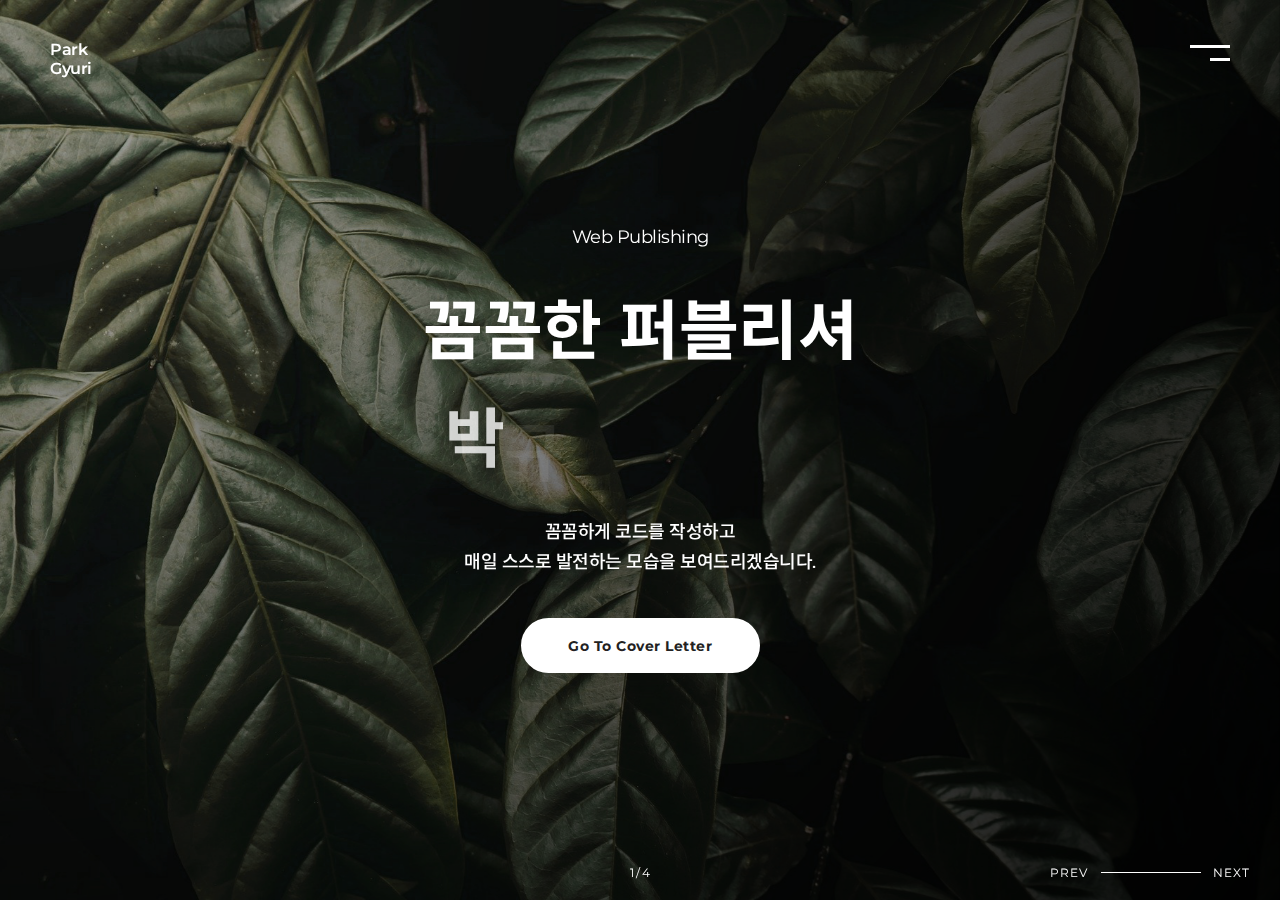
<file: index.html>
<!doctype html>
<html lang="kr">
<head>
	<meta charset="UTF-8">
	<meta name="viewport" content="width=device-width, initial-scale=1.0">
	<title>웹퍼블리셔 포트폴리오 박규리</title>
    <link rel="shortcut icon" href="assets/img/logo/favicon.png" type="image/x-icon">
	<link rel="stylesheet" href="https://fonts.googleapis.com/css2?family=Noto+Sans+KR:wght@100;300;400;500;700;900&display=swap">
	<link rel="stylesheet" href="https://fonts.googleapis.com/css2?family=Montserrat:wght@100;300;400;500;600;700&display=swap">
	<link rel="stylesheet" href="assets/css/swiper-bundle.min.css">
	<link rel="stylesheet" href="assets/css/reset.css">
	<link rel="stylesheet" href="assets/css/style.css">
	<script src="assets/js/jquery.min.js"></script>
	<script src="assets/js/swiper.min.js"></script>
    <script src="assets/js/ScrollMagic.min.js"></script>
    <script src="assets/js/debug.addIndicators.min.js"></script>
	<script src="assets/js/TweenMax.min.js"></script>
    <script src="assets/js/animation.gsap.js"></script>
	<script src="assets/js/custom.js"></script>
</head>


<body>
	<header>
    <div class="header">
        <h1><a href="#">Park <br>Gyuri</a></h1>
        <div class="menu_btn">
            <span></span>
            <span></span>
        </div>
        <div class="menu_bg">
            <div class="menu_bg_inner">
                <div class="gnb">
                    <ul>
                        <li><a href="javascript:void(0)">Main</a></li>
                        <li><a href="javascript:void(0)" class="Responsive">Responsive Web</a></li>
                        <li><a href="javascript:void(0)" class="PC">PC Web</a></li>
                        <li><a href="javascript:void(0)" class="mobile">Mobile Web</a></li>
                    </ul>
                </div>
            </div>
        </div>
    </div>
	</header>
    <main>
    <div class="main">
        <div class="swiper-container">
            <div class="swiper-wrapper">
                <div class="swiper-slide section01">
                    <div class="bg" data-swiper-parallax data-swiper-parallax-scale="1.5" data-swiper-parallax-y="952"></div>
                    <div class="bg_opac"></div>
                    <div class="main_intro" >
                        <span class="txt01"> Web Publishing</span>
                        <div class="txt02"><strong>
                           <i>꼼</i><i>꼼</i><i>한</i> <i>퍼</i><i>블</i><i>리</i><i>셔</i> <br>
                           <i>박</i><i>규</i><i>리</i> <i>입</i><i>니</i><i>다.</i>
                        </strong></div>
                        <p>
                            꼼꼼하게 코드를 작성하고<br />매일 스스로 발전하는 모습을 보여드리겠습니다.
                        </p>
                        <div class="btn_wrap">
                            <a href="resume.pdf" target="_blank" class="btn01">
                                <span>Go To Cover Letter</span>
                            </a>
                        </div>
                    </div>
                </div>
                <div class="swiper-slide section02">
                    <div class="bg" data-swiper-parallax data-swiper-parallax-scale="1.5" data-swiper-parallax-y="952" ></div>
                    <div class="bg_opac"></div>
                    <div class="main_intro">
                        <span class="txt01"><span>Responsive</span>  사이트 리뉴얼</span>
                        <div class="txt02"><strong>
                            <i>J</i><i>o</i> <i>M</i><i>a</i><i>l</i><i>o</i><i>n</i><i>e</i> <br>
                            <i>R</i><i>e</i><i>n</i><i>e</i><i>w</i><i>a</i><i>l</i>
                        </strong></div>
                        <p>
                            제작기간 
                            <br>-<br>
                            20.07.20 - 20.07.27<br>
                            기획 100% - 디자인 100% - 퍼블리싱 100%
                        </p>
                        <div class="btn_wrap">
                            <a href="work/01/index.html" target="_blank" class="btn01 btn_base btn_ef01">
                                <span>사이트 바로가기</span>
                            </a>
                        </div>
                    </div>
                </div>
                <div class="swiper-slide section03">
                    <div class="bg" data-swiper-parallax data-swiper-parallax-scale="1.5" data-swiper-parallax-y="952"></div>
                    <div class="bg_opac"></div>
                    <div class="main_intro">
                        <span class="txt01"><span>PC</span>  사이트 리뉴얼</span>
                        <div class="txt02"><strong>
                            <i>T</i><i>o</i><i>u</i><i>s</i> <i>L</i><i>e</i><i>s</i> <i>J</i><i>o</i><i>u</i><i>r</i><i>s</i> <br>
                            <i>R</i><i>e</i><i>n</i><i>e</i><i>w</i><i>a</i><i>l</i>
                        </strong></div>
                        <p>
                            제작기간 
                            <br>-<br>
                            20.06.24 - 20.07.08<br>
                            기획 100% - 디자인 100% - 퍼블리싱 100%
                        </p>
                        <div class="btn_wrap">
                            <a href="work/02/index.html" target="_blank" class="btn01 btn_base btn_ef01">
                                <span>사이트 바로가기</span>
                            </a>
                        </div>
                    </div>
                </div>
                <div class="swiper-slide section04">
                    <div class="bg" data-swiper-parallax data-swiper-parallax-scale="1.5" data-swiper-parallax-y="952"></div>
                    <div class="bg_opac"></div>
                    <div class="main_intro">
                        <span class="txt01"><span>Mobile</span>  사이트 리뉴얼</span>
                        <div class="txt02"><strong>
                            <i>B</i><i>a</i><i>r</i><i>r</i><i>e</i><i>l</i> <i>R</i><i>e</i><i>n</i><i>e</i><i>w</i><i>a</i><i>l</i>
                        </strong></div>
                        <p>
                            제작기간 
                            <br>-<br>
                            20.07.10 - 20.07.19<br>
                            기획 100% - 디자인 100% - 퍼블리싱 100%
                        </p>
                        <div class="btn_wrap">
                            <a href="work/03/index.html" target="_blank" class="btn01 btn_base btn_ef01">
                                <span>사이트 바로가기</span>
                            </a>
                        </div>
                    </div>
                </div>
            </div>
            <div class="swiper-pagination"></div>
        </div>
        <div class="page_control">
            <span class="prev_btn">PREV</span>
            <i></i>
            <span class="next_btn">NEXT</span>
        </div>
	</div>
	</main>
</body>
</html>
</file>
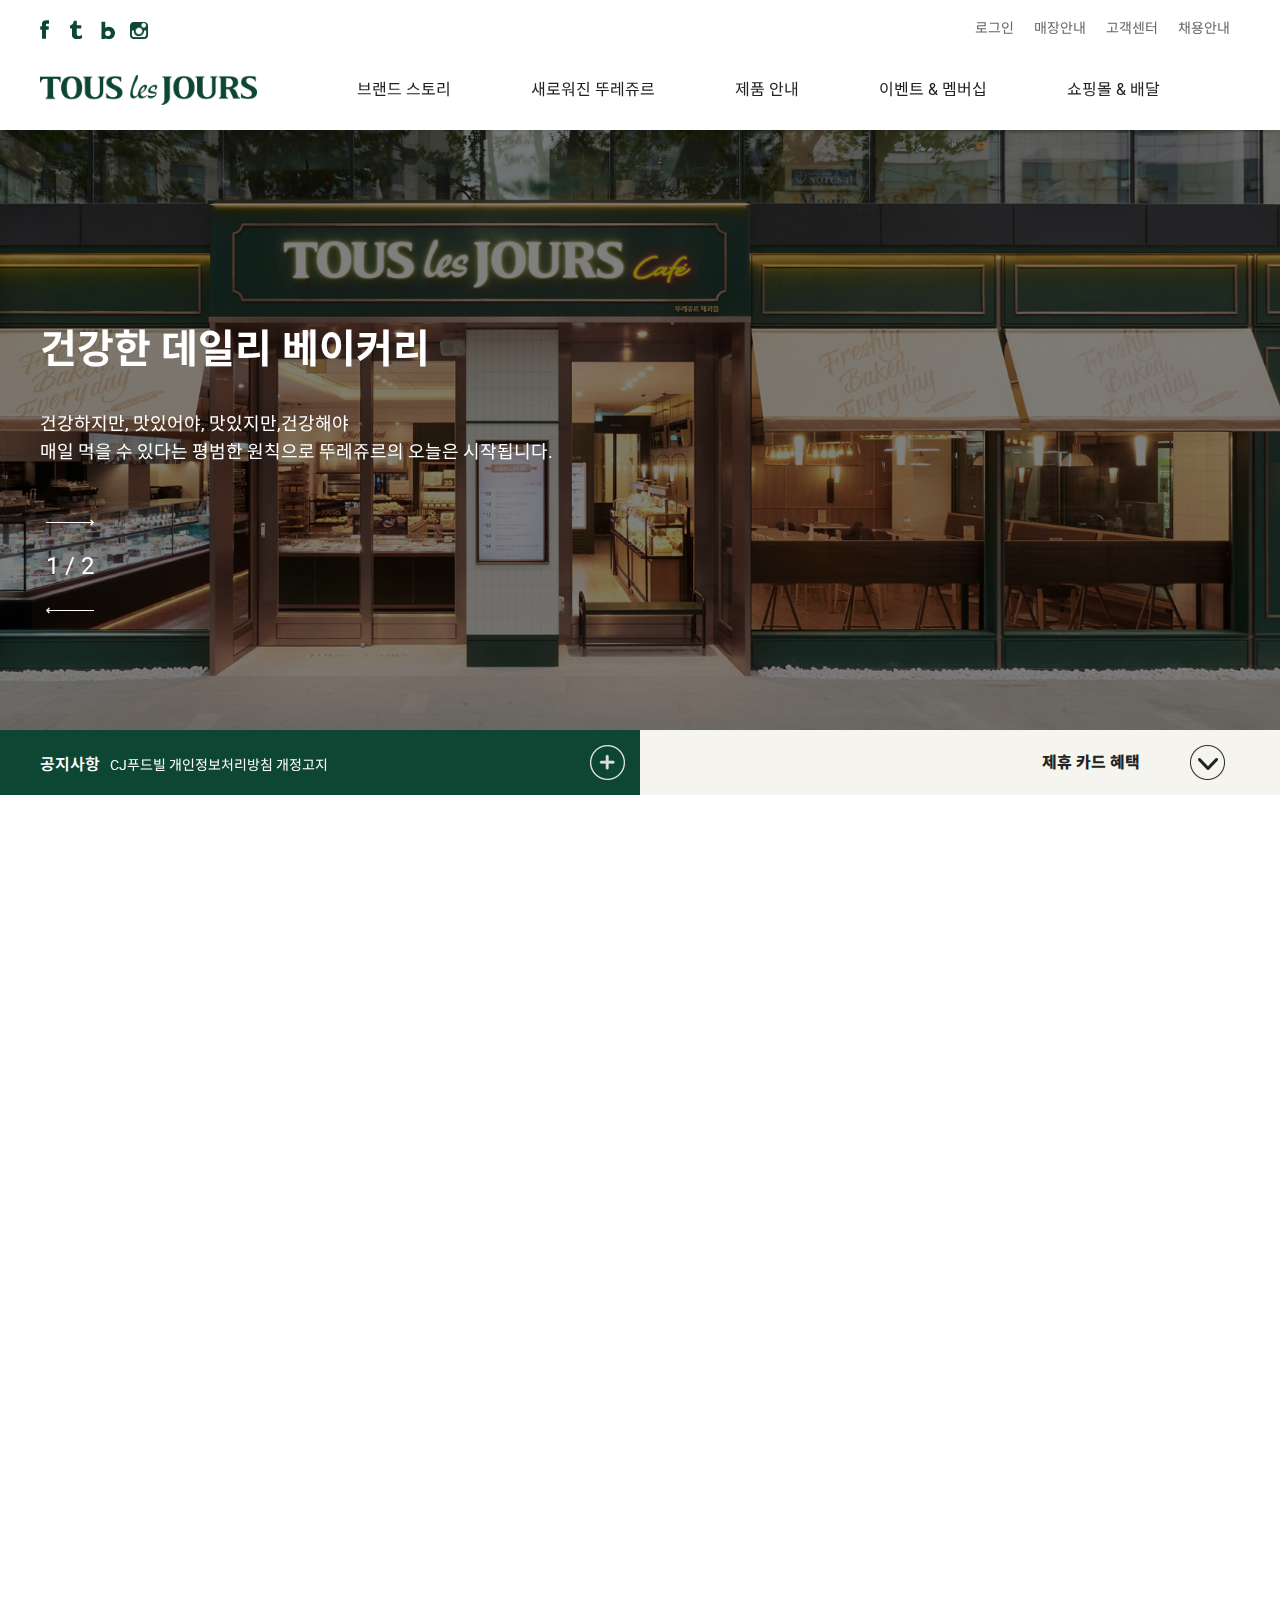
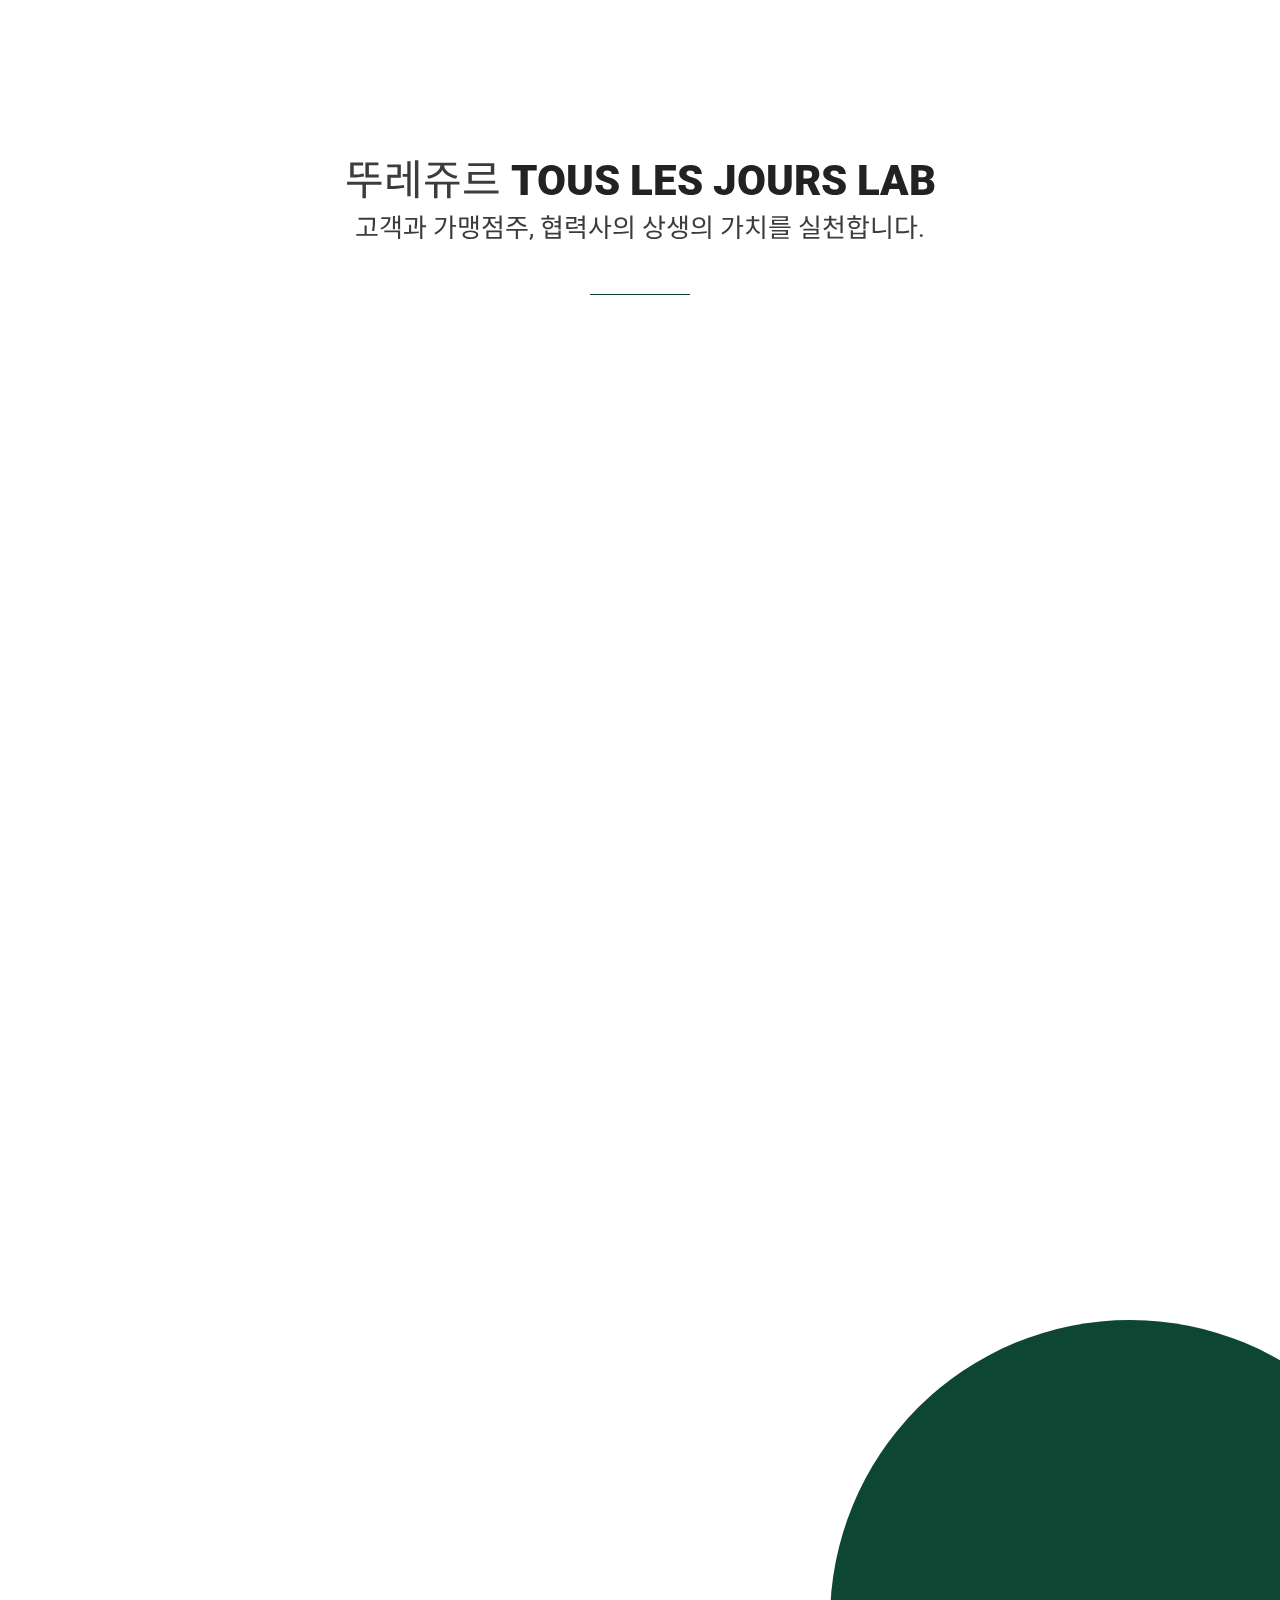
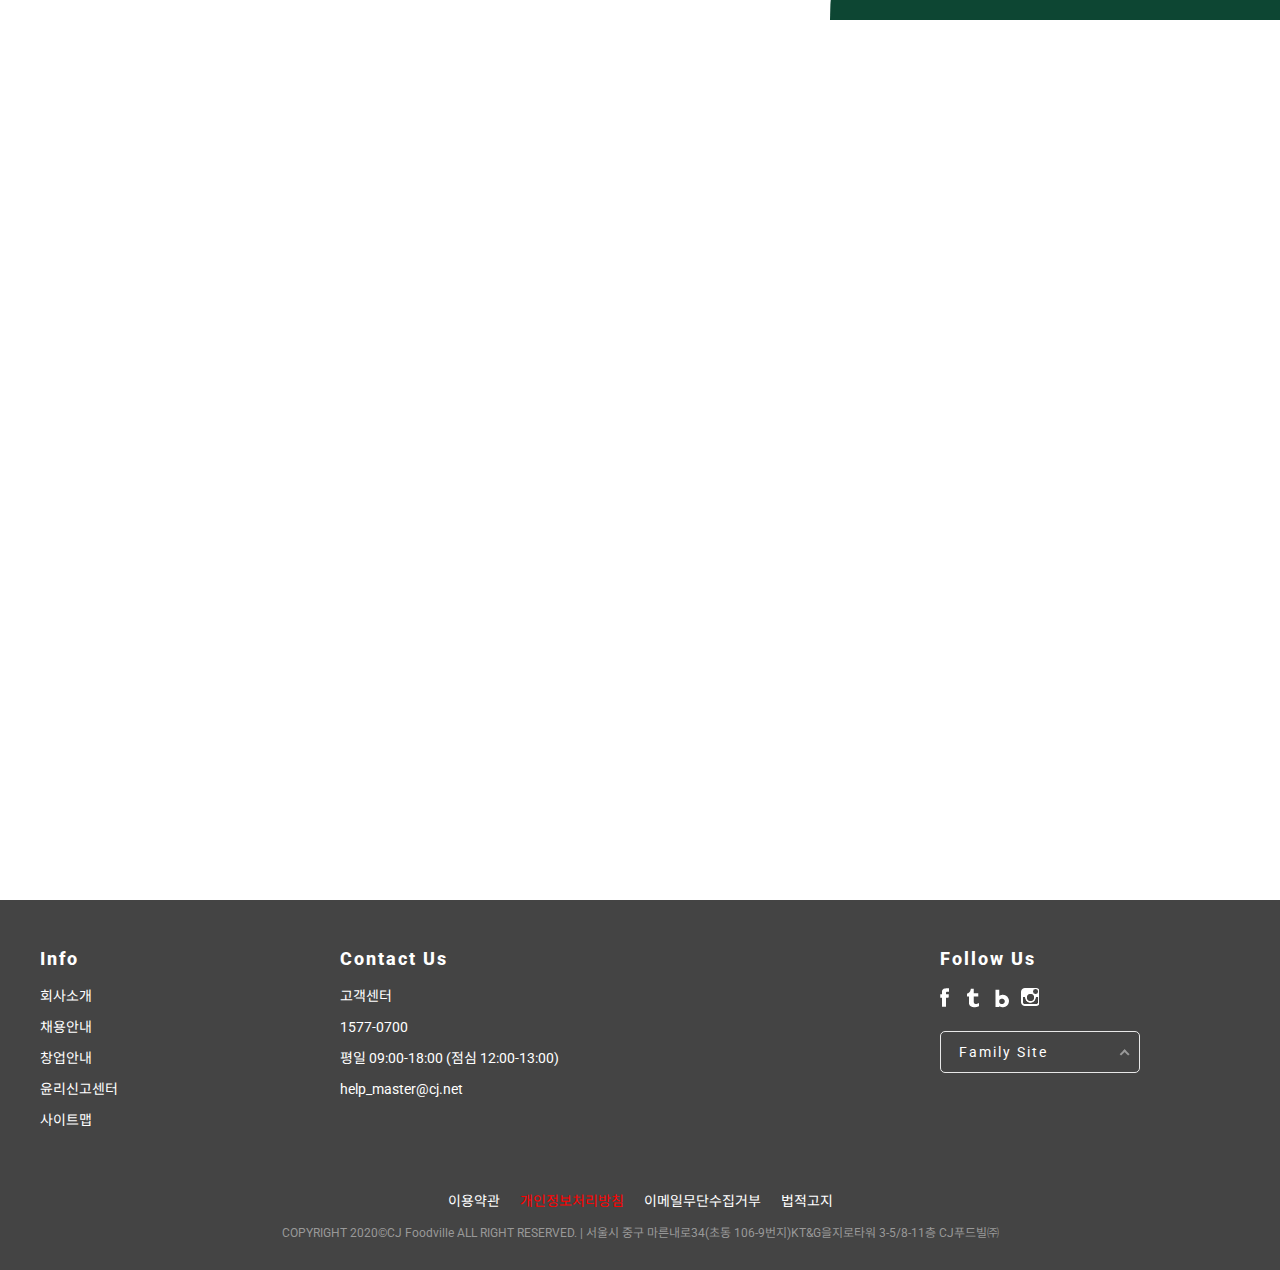
<file: work/02/index.html>
<!DOCTYPE html>
<html lang="kr">
<head>
    <meta charset="UTF-8">
    <meta name="viewport" content="width=device-width, initial-scale=1.0">
    <meta name="author" content="Gyuri">
    <title>뚜레쥬르</title>
    <link rel="shortcut icon" type="image/x-icon" href="assets/img/logo/favicon.ico">
    <link rel="stylesheet" href="assets/css/swiper-bundle.css">
    <link rel="stylesheet" href="assets/css/aos.css" >
    <link rel="stylesheet" href="assets/css/nice-select.css">
    <link rel="stylesheet" href="assets/css/animate.css">
    <link rel="stylesheet" href="assets/css/reset.css">
    <link rel="stylesheet" href="assets/css/index.css">
    <script src="assets/js/jquery-3.5.1.min.js"></script>
    <script src="assets/js/swiper.min.js"></script>
    <script src="assets/js/aos.js"></script>
    <script src="assets/js/jquery.nice-select.js"></script>
    <script src="assets/js/jquery.lettering.js"></script>
    <script src="assets/js/jquery.fittext.js"></script>
    <script src="assets/js/jquery.textillate.js"></script>
    <script src="assets/js/index.js"></script>
</head>
<body>
    <header>
        <div class="header_con">
            <span class="menu_bg"></span>
            <div class="header_top">
               <div class="inner">
                    <ul class="top_sns">
                        <li><a href="#" class="sns01">페이스북</a></li>
                        <li><a href="#" class="sns02">트위터</a></li>
                        <li><a href="#" class="sns03">블로그</a></li>
                        <li><a href="#" class="sns04">인스타그램</a></li>
                    </ul>
                    <ul class="top_util">
                        <li><a href="#">로그인</a></li>
                        <li><a href="#">매장안내</a></li>
                        <li><a href="#">고객센터</a></li>
                        <li><a href="#">채용안내</a></li>
                    </ul>
                </div>
            </div>
            <div class="header_bottom">
                <div class="inner">
                    <h1>
                        <a href="index.html">뚜레쥬르</a>
                    </h1>
                    <nav>
                        <ul class="main_menu">
                            <li>
                                <a href="#">브랜드 스토리</a>
                                <ul class="sub_menu">
                                    <li><a href="#">브랜드 스토리</a></li>
                                    <li><a href="#">뚜레쥬르 광고</a></li>
                                    <li><a href="#">뚜레쥬르 재료 이야기</a></li>
                                    <li><a href="#">글로벌 뚜레쥬르</a></li>
                                    <li><a href="#">라뜰리에 뚜레쥬르</a></li>
                                    <li><a href="#">뚜레쥬르 착한빵</a></li>
                                    <li><a href="#">뉴스 &amp; 공지사항</a></li>
                                </ul>
                            </li>
                            <li>
                                <a href="">새로워진 뚜레쥬르</a>
                                <ul class="sub_menu">
                                    <li><a href="#">NEW 새로워진 뚜레쥬르</a></li>
                                    <li><a href="#">건강한 데일리 베이커리</a></li>
                                </ul>
                            </li>
                            <li>
                                <a href="">제품 안내</a>
                                <ul class="sub_menu">
                                    <li><a href="#">신제품</a></li>
                                    <li><a href="#">빵</a></li>
                                    <li><a href="#">케이크</a></li>
                                    <li><a href="#">샌드위치</a></li>
                                    <li><a href="#">샐러드</a></li>
                                    <li><a href="#">수프</a></li>
                                    <li><a href="#">음료</a></li>
                                    <li><a href="#">기타</a></li>
                                    <li><a href="#">캐릭터 제품</a></li>
                                </ul>
                            </li>
                            <li>
                                <a href="">이벤트 &amp; 멤버십</a>
                                <ul class="sub_menu">
                                    <li><a href="#">진행중인 이벤트</a></li>
                                    <li><a href="#">이벤트 당첨자</a></li>
                                    <li><a href="#">CJ ONE 멤버십</a></li>
                                    <li><a href="#">제휴 혜택</a></li>
                                </ul>
                            </li>
                            <li>
                                <a href="">쇼핑몰 &amp; 배달</a>
                                <ul class="sub_menu">
                                    <li><a href="#">예약/픽업 서비스</a></li>
                                    <li><a href="#">케이크 배달신청</a></li>
                                </ul>
                            </li>
                        </ul>
                    </nav>
                </div>
            </div>
        </div>
    </header>
    <main>
        <div class="main_visual">
            <div class="swiper-container visual">
                <div class="swiper-wrapper">
                    <div class="swiper-slide slide01">
                       <div class="inner">
                            <p class="txt01">건강한 데일리 베이커리</p>
                            <p class="txt02">건강하지만, 맛있어야, 맛있지만,건강해야<br>매일 먹을 수 있다는 평범한 원칙으로 뚜레쥬르의 오늘은 시작됩니다.</p>
                       </div>
                    </div>
                    <div class="swiper-slide slide02">
                       <div class="inner">
                            <p class="txt01">매일매일 매장에서 직접 굽는 신선한 베이커리</p>
                            <p class="txt02">뚜레쥬르는(Tous Les Jours - 프랑스어로 ‘매일매일’이라는 뜻)" 그 이름의 의미처럼<br>매일매일 매장에서 직접 굽는 신선함을 가장 큰 가치로 하는 베이커리 입니다.</p>
                       </div>
                    </div>
               </div>
               <div class="visual-swiper-nav">
                   <div class="inner">
                       <div class="inner_con">
                            <div class="swiper-button-next"></div>
                            <div class="swiper-pagination"></div>
                            <div class="swiper-button-prev"></div>
                       </div>  
                   </div>
               </div>
            </div>
        </div>    
        <div class="main_notice">
            <div class="notice" data-aos="fade-right">
                <div class="inner">
                    <strong>공지사항</strong>
                    <div class="swiper-container">
                        <div class="swiper-wrapper">
                            <div class="swiper-slide"><a href="#">CJ푸드빌 개인정보처리방침 개정고지</a></div>
                            <div class="swiper-slide"><a href="#">NANAN 아티스트와의 콜라보 제품_기프트봉투&amp;시들지 않는 꽃다발 안내</a></div>
                            <div class="swiper-slide"><a href="#">NANAN 아티스트와의 콜라보 제품_토퍼 안내</a></div>
                            <div class="swiper-slide"><a href="#">NANAN 아티스트와의 콜라보 제품_선물세트 안내</a></div>
                            <div class="swiper-slide"><a href="#">NANAN 아티스트와의 콜라보 제품_케이크 안내</a></div>
                            <div class="swiper-slide"><a href="#">2020년 사랑의 메세지 이벤트 당첨발표 일정 변경안내</a></div>
                        </div>
                    </div>
                    <a href="#" class="notice_more">공지사항 바로가기</a>
                </div>
            </div>
            <div class="card" data-aos="fade-left">
                <div class="inner">
                    <a href="javascript:void(0)">
                        <p>제휴 카드 혜택</p>
                        <span>제휴 카드 혜택 보기</span>
                    </a>
                </div>
            </div>
            <div class="card_con">
                <div class="swiper-container">
                    <div class='swiper-wrapper'>
                        <div class="swiper-slide">
                            <a href="#">
                                <img src="assets/img/banner/bn_card_1.png">
                                <strong>T멤버십</strong>
                                <p>VIP/Gold: 구매금액 1,000원당 150원 할인<br>실버: 구매금액 1,000원당 50원 할인</p>
                                <p><span>READ MORE +</span></p>
                            </a>
                        </div>
                        <div class="swiper-slide">
                            <a href="#">
                                <img src="assets/img/banner/bn_card_2.png">
                                <strong>KT멤버십</strong>
                                <p>VIP/골드: 구매금액 1,000원당 150원 할인<br>실버/화이트/일반: 구매금액 1,000원당 100원 할인</p>
                                <p>READ MORE +</p>
                            </a>
                        </div>
                        <div class="swiper-slide">
                            <a href="#">
                                <img src="assets/img/banner/bn_card_3.gif">
                                <strong>LG U+ LTE 멤버십</strong>
                                <p>전 등급 1,000원당 100원 할인</p>
                                <p>READ MORE +</p>
                            </a>
                        </div>
                        <div class="swiper-slide">
                            <a href="#">
                                <img src="assets/img/banner/bn_card_4.png">
                                <strong>CJ카드</strong>
                                <p>구매금액의 10% 할인</p>
                                <p>READ MORE +</p>
                            </a>
                        </div>
                        <div class="swiper-slide">
                            <a href="#">
                                <img src="assets/img/banner/bn_card_5.gif">
                                <strong>CJ ONE 하나 체크카드</strong>
                                <p>적립한 CJ ONE 포인트의 2배 캐쉬백</p>
                                <p>READ MORE +</p>
                            </a>
                        </div>
                        <div class="swiper-slide">
                            <a href="#">
                                <img src="assets/img/banner/bn_card_6.gif">
                                <strong>CJ ONE 신한카드 체크</strong>
                                <p>구매금액의 10% 캐시백</p>
                                <p>READ MORE +</p>
                            </a>
                        </div>
                    </div>
                    <div class="slide-nav">
                        <div class="swiper-button-prev"></div>
                        <div class="swiper-pagination"></div>
                        <div class="swiper-button-next"></div>
                    </div>
                </div>
            </div>
        </div>
        <div class="main_new" data-aos="fade-up">
            <div class="inner">
                <h3 class="tit" data-in-effect="rollIn"><span>NEW</span> MENU</h3>
                <dl>
                    <dt>
                        <div class="new_slide_control">
                            <div class="new_slide_label">
                                <button type="button">올 때 메로나</button>
                            </div>
                            <div class="new_slide_type">
                                <a href="javascript:void(0)" class="new_slide_type1">올 때 메로나</a>
                                <a href="javascript:void(0)" class="new_slide_type2">여름이 좋다</a>
                                <a href="javascript:void(0)" >홈 베이커리</a>
                               
                            </div>
                        </div>
                        <div class="new_slide_banner">
                            <img src="assets/img/banner/bn_new_slide1.jpg">
                        </div>
                        <a href="#" class="new_menu_more">READ MORE +</a>
                        <div class="new-slide-navigation slide1_nav on">
                            <div class="swiper-pagination"></div>
                            <div class="swiper-button-next"></div>
                            <div class="swiper-button-prev"></div>
                        </div>
                        <div class="new-slide-navigation slide2_nav">
                            <div class="swiper-pagination"></div>
                            <div class="swiper-button-next"></div>
                            <div class="swiper-button-prev"></div>
                        </div>
                        <div class="new-slide-navigation slide3_nav">
                            <div class="swiper-pagination"></div>
                            <div class="swiper-button-next"></div>
                            <div class="swiper-button-prev"></div>
                        </div>
                    </dt>
                    <dd>
                        <div class="swiper-container new_slide1 on">
                            <div class="swiper-wrapper">
                                <div class="swiper-slide">
                                    <a href="#">
                                        <img src="assets/img/banner/bn_new_slide1_menu_1.png" alt="리얼 멜론 인 메로나 생크림 케이크">
                                        <div class="new_slide_txt">
                                            <span>CAKE</span>
                                            <p>리얼 멜론 인 메로나 생크림</p>
                                        </div>
                                    </a>
                                </div>
                                <div class="swiper-slide">
                                    <a href="#">
                                        <img src="assets/img/banner/bn_new_slide1_menu_2.png" alt="올때 메로나 빵">
                                        <div class="new_slide_txt">
                                            <span class="bread">BREAD</span>
                                            <p>올때 메로나 빵</p>
                                        </div>
                                    </a>
                                </div>
                                <div class="swiper-slide">
                                    <a href="#">
                                        <img src="assets/img/banner/bn_new_slide1_menu_3.png" alt="얼려먹는 메로나 아이스박스">
                                        <div class="new_slide_txt">
                                            <span>CAKE</span>
                                            <p>얼려먹는 메로나 아이스박스</p>
                                        </div>
                                    </a>
                                </div>
                            </div>
                            <div class="container_right_wrap"></div>
                        </div>
                        <div class="swiper-container new_slide2">
                            <div class="swiper-wrapper">
                                <div class="swiper-slide">
                                    <a href="#">
                                        <img src="assets/img/banner/bn_new_slide2_menu_1.png" alt="애플 망고 코코 빙수">
                                        <div class="new_slide_txt">
                                            <span class="drink">DRINK</span>
                                            <p>애플망고 코코 빙수</p>
                                        </div>
                                    </a>
                                </div>
                                <div class="swiper-slide">
                                    <a href="#">
                                        <img src="assets/img/banner/bn_new_slide2_menu_2.png" alt="사르르 딸기쉐이크">
                                        <div class="new_slide_txt">
                                            <span class="drink">DRINK</span>
                                            <p>사르르 딸기쉐이크</p>
                                        </div>
                                    </a>
                                </div>
                                <div class="swiper-slide">
                                    <a href="#">
                                        <img src="assets/img/banner/bn_new_slide2_menu_3.png" alt="사르르 팥절미쉐이크">
                                        <div class="new_slide_txt">
                                            <span class="drink">DRINK</span>
                                            <p>사르르 팥절미쉐이크</p>
                                        </div>
                                    </a>
                                </div>
                                <div class="swiper-slide">
                                    <a href="#">
                                        <img src="assets/img/banner/bn_new_slide2_menu_4.png" alt="베리코코빙수">
                                        <div class="new_slide_txt">
                                            <span class="drink">DRINK</span>
                                            <p>베리코코빙수</p>
                                        </div>
                                    </a>
                                </div>
                            </div>
                            <div class="container_right_wrap"></div>
                        </div>
                        <div class="swiper-container new_slide3">
                            <div class="swiper-wrapper">
                                <div class="swiper-slide">
                                    <a href="#">
                                        <img src="assets/img/banner/bn_new_slide3_menu_1.png" alt="쫄깃한 크림치즈 볼">
                                        <div class="new_slide_txt">
                                            <span class="bread">BREAD</span>
                                            <p>쫄깃한 크림치즈 볼</p>
                                        </div>
                                    </a>
                                </div>
                                <div class="swiper-slide">
                                    <a href="#">
                                        <img src="assets/img/banner/bn_new_slide3_menu_2.png" alt="매콤한 토마토 치킨 파이">
                                        <div class="new_slide_txt">
                                            <span class="bread">BREAD</span>
                                            <p>매콤한 토마토 치킨 파이</p>
                                        </div>
                                    </a>
                                </div>
                                <div class="swiper-slide">
                                    <a href="#">
                                        <img src="assets/img/banner/bn_new_slide3_menu_3.png" alt="달콤한 카라멜 애플 파이">
                                        <div class="new_slide_txt">
                                            <span class="bread">BREAD</span>
                                            <p>달콤한 카라멜 애플 파이</p>
                                        </div>
                                    </a>
                                </div>
                            </div>
                            <div class="container_right_wrap"></div>
                        </div>
                    </dd>
                </dl>
            </div>
        </div>
        <div class="main_event" data-aos="fade-up" data-aos-offset="-200">
            <div class="swiper-container">
                <div class="swiper-wrapper">
                    <div class="swiper-slide">
                        <a href="#"><img src="assets/img/banner/bn_event_slide_1.png" alt="KT멤버쉽 뚜레쥬르 전제품 최대 30%할인 이벤트"></a>
                    </div>
                    <div class="swiper-slide">
                        <a href="#"><img src="assets/img/banner/bn_event_slide_2.png" alt="뚜레쥬르 올때 메로나 메뉴"></a>
                    </div>
                </div>
                <div class="slide-navigation">
                    <div class="swiper-pagination"></div>
                    <div class="swiper-button-next"></div>
                    <div class="swiper-button-prev"></div>
                </div>
            </div>
        </div>
        <div class="main_store">
            <div class="inner">
                <h3>뚜레쥬르 <span>TOUS LES JOURS LAB</span></h3>
                <p>고객과 가맹점주, 협력사의 상생의 가치를 실천합니다.</p>
                <div class="store_wrap" data-aos="fade-right" data-aos-offset="-100">
                    <div class="section_title">
                        <h4>STORE</h4>
                        <p>가까운 뚜레쥬르 매장을 찾아보세요.</p>
                        <div>
                            <a href="#">READ MORE +</a>
                        </div>
                        <div>
                            <input type="search" placeholder=" 매장명 or 지역명 입력">
                            <button type="button"></button>
                        </div>
                    </div>
                </div>
                <div class="franchise_wrap" data-aos="fade-left" data-aos-offset="-100">
                    <div class="section_title">
                        <h4>FRANCHISE</h4>
                        <p>뚜레쥬르 창업을 이렇게 시작해보세요.</p>
                        <div>
                            <a href="#">READ MORE +</a>
                        </div>
                    </div>
                </div>
            </div>
        </div>
        <div class="main_mall">
            <div class="section_title">
                <h4>SHOPPING MALL<br>&amp;<br>DELIVERY</h4>
                <p>뚜레쥬르 제품을 온라인에서 구매 &amp; 배송 신청하세요.</p>
                <div>
                    <a href="#">READ MORE +</a>
                </div>
            </div>
            <div class="mall_left" data-aos="fade-right"></div>
            <div class="mall_right">
                <img src="assets/img/banner/bn_mall_cake.png" alt="cake_img"  data-aos="fade-left">
                <div class="mall_right_circle"></div>
            </div>
        </div>
        <div class="main_sns" data-aos="fade-up">
            <div class="section_title">
                <h4>INSTAGRAM</h4>
                <p>follow <a href="#">@touslesjours_kr</a></p>
            </div>
            <div class="sns_con">
                <ul>
                    <li data-aos="zoom-in">
                        <a href="#">
                            <img src="assets/img/banner/bn_insta_img_1.jpg" alt="instagram_메로나빵 골라골라">
                            <div class="txt_wrap">
                                <p>골라! 골라!<br> 싱싱하고 달콤한 산지직송🍈</p>
                            </div>
                            <i></i>
                        </a>
                    </li>
                    <li data-aos="zoom-in" data-aos-delay="200">
                        <a href="#">
                            <img src="assets/img/banner/bn_insta_img_2.jpg" alt="instagram_묻고 더블로 가">
                            <div class="txt_wrap">
                                <p>다들 묻고, 떠블할인으로 갓!!!!!<br>KT멤버십 회원은 최대 30%까지 할인받을 수 있는 마지막 기회!</p>
                            </div>
                            <i></i>
                        </a>
                    </li>
                    <li data-aos="zoom-in">
                        <a href="#">
                            <img src="assets/img/banner/bn_insta_img_3.jpg" alt="instagram_낭낭하게 들어간 달달한 메로나 크림">
                            <div class="txt_wrap">
                                <p>메로나 하나가 그대로 들어간 듯한 <br>‘빵속에 메로나’🥖🍈 </p>
                            </div>
                            <i></i>
                        </a>
                    </li>
                    <li data-aos="zoom-in">
                        <a href="#">
                            <img src="assets/img/banner/bn_insta_img_4.jpg" alt="instagram_메로나빵">
                            <div class="txt_wrap">
                                <p>꿈에 그리던<br>빵🍞+아이스크림🍦조합ㅠㅠ</p>
                            </div>
                            <i></i>
                        </a>
                    </li>
                    <li data-aos="zoom-in" data-aos-delay="200">
                        <a href="#">
                            <img src="assets/img/banner/bn_insta_img_5.jpg" alt="instagram_더블 할인 이벤트">
                            <div class="txt_wrap">
                                <p>뚜레쥬르~나라로 오세요~🤩<br>맛있는 축제가 매일 열리는 곳!</p>
                            </div>
                            <i></i>
                        </a>
                    </li>
                    <li data-aos="zoom-in" data-aos-delay="200" data-aos-offset="-200">
                        <a href="#">
                            <img src="assets/img/banner/bn_insta_img_6.jpg" alt="instagram_친구야 올때 메로나빵">
                            <div class="txt_wrap">
                                <p>[올 때 메로나 EVENT] <br>역시 메로나는 시켜야 제 맛이지!</p>
                            </div>
                            <i></i>
                        </a>
                    </li>
                    <li data-aos="zoom-in" data-aos-offset="-200">
                        <a href="#">
                            <img src="assets/img/banner/bn_insta_img_7.jpg" alt="instagram_KT멤버쉽 뚜레쥬르 전제품 최대 30%할인">
                            <div class="txt_wrap">
                                <p>저절로 눈이 감기는 아침,<br>뚜트리스 한판 하시겠습니까?</p>
                            </div>
                            <i></i>
                        </a>
                    </li>
                    <li data-aos="zoom-in" data-aos-delay="200" data-aos-offset="-200">
                        <a href="#">
                            <img src="assets/img/banner/bn_insta_img_8.jpg" alt="instagram_올때 메로나빵">
                            <div class="txt_wrap">
                                <p>메로나를 오븐에? ⊂(・▽・⊂)<br>시원하게 즐기는 뚜쥬 신상메로나 빵 3종으로 재탄생!메로나 빵! 올 여름을 부탁해! (っ*´∀｀*)っ</p>
                            </div>
                            <i></i>
                        </a>
                    </li>
                    <li data-aos="zoom-in" data-aos-offset="-200">
                        <a href="#">
                            <img src="assets/img/banner/bn_insta_img_9.jpg" alt="instagram_얼려먹는 메로나 아이스박스">
                            <div class="txt_wrap">
                                <p>연령 불문! 성별 불문!<br>현대인의 만성 질환 피꺼솟엔 얼려먹는 메로나 아이스박스가 딱 입니다!</p>
                            </div>
                            <i></i>
                        </a>
                    </li>
                    <li data-aos="zoom-in" data-aos-offset="-200">
                        <a href="#">
                            <img src="assets/img/banner/bn_insta_img_10.jpg" alt="instagram_멜론">
                            <div class="txt_wrap">
                                <p>@___아, 올때 뚜레쥬르에서<br>멜론 좀 사와 (๑•̀ㅂ•́)و✧</p>
                            </div>
                            <i></i>
                        </a>
                    </li>
                </ul>
            </div>
        </div>
    </main>
    <footer>
        <div class="footer_con">
           <div class="inner">
               <div class="footer_widjets">
                    <div class="footer_widjet">
                       <strong>Info</strong>
                        <ul>
                            <li><a href="#">회사소개</a></li>
                            <li><a href="#">채용안내</a></li>
                            <li><a href="#">창업안내</a></li>
                            <li><a href="#">윤리신고센터</a></li>
                            <li><a href="#">사이트맵</a></li>
                        </ul>
                    </div>
                    <div class="footer_widjet">
                        <strong>Contact Us</strong>
                        <ul>
                            <li><a href="#">고객센터</a></li>
                            <li><a href="#">1577-0700</a></li>
                            <li><a href="#">평일 09:00-18:00 (점심 12:00-13:00)</a></li>
                            <li><a href="mailto:help_master@cj.net">help_master@cj.net</a></li>
                        </ul>
                    </div>
                    <div class="footer_widjet">
                        <strong>Follow Us</strong>
                        <div class="footer_sns">
                            <a href="#" class="footer_sns01"></a>
                            <a href="#" class="footer_sns02"></a>
                            <a href="#" class="footer_sns03"></a>
                            <a href="#" class="footer_sns04"></a>
                        </div>
                        <div class="footer_familysite">
                            <select>
                              <option data-display="Family Site">CJ푸드</option>
                              <option value="1">빕스</option>
                              <option value="2">빕스버거</option>
                              <option value="3">더플레이스</option>
                              <option value="4">엔그릴</option>
                              <option value="5">계절밥상</option>
                              <option value="6">N서울타워</option>
                              <option value="7">부산타워</option>
                            </select>
                        </div>
                    </div>
                </div>
                <div class="footer_menu">
                    <ul>
                        <li><a href="#">이용약관</a></li>
                        <li><a href="#"><span>개인정보처리방침</span></a></li>
                        <li><a href="#">이메일무단수집거부</a></li>
                        <li><a href="#">법적고지</a></li>
                    </ul>
                </div>
                <address class="footer_copy">
                    <p>COPYRIGHT 2020©CJ Foodville ALL RIGHT RESERVED. | 서울시 중구 마른내로34(초동 106-9번지)KT&amp;G을지로타워 3-5/8-11층 CJ푸드빌㈜</p>
                </address>
           </div>
        </div>
    </footer>
</body>
</html>
</file>
<file: assets/css/style.css>
/*--header--*/
.header h1{position: fixed;top: 40px;left: 50px;z-index: 2;color: #fff;font-size:16px;font-weight: 600;}
.header h1 a{color: #fff;}

/*menu_btn*/
.menu_btn{position: fixed;top: 40px;right: 50px;z-index: 2;cursor: pointer;}
.menu_btn span{background: #fff;display: block;width: 40px;height: 3px;margin:5px 0;}
.menu_btn span:nth-child(2){width: 20px;float: right;position: relative;
    -webkit-transition: all 0.3s ease-in-out;
    transition:         all 0.3s ease-in-out;
}
.menu_btn span:nth-child(2):after{content:"MENU";display: block;position: absolute;bottom: -10px;right: 0;color: #fff;opacity: 0;
    -webkit-transition: all 0.3s ease-in-out;
    transition:         all 0.3s ease-in-out;
}
.menu_btn:hover span{width: 40px;}
.menu_btn:hover span:nth-child(2):after{opacity: 1;bottom: -20px;}

/*menu_btn.open*/
.menu_btn.open{z-index:3; width: 50px; height: 50px;left: 50%;margin-left: -25px;}
.menu_btn.open span{position: absolute; width: 100%; opacity: 1; transform: rotate(135deg);top: 20px;left: 0; z-index: 2;
    -webkit-transition: all .3s ease-in-out;
    -moz-transition:    all .3s ease-in-out;
    -o-transition:      all .3s ease-in-out;
    -ms-transition:     all .3s ease-in-out;
    transition:         all .3s ease-in-out;
}
.menu_btn.open span:last-child{transform: rotate(-135deg);}
.menu_btn.open span:last-child:after{opacity: 0;}

/*menu_bg inner*/
.menu_bg{ position: fixed;width: 100%;height: 100%;left: -100%;top: 0;background: rgba(0,0,0,0.9);z-index:2;}
.menu_bg_inner{width: 100%; height: 100%; position: relative;}
.menu_bg .gnb{position: absolute;top: 50%;left: 50%;margin-left: -345.32px;margin-top: -38px;}
.menu_bg .gnb ul{overflow: hidden;}
.menu_bg .gnb li{display: inline-block; padding-right: 40px; margin: 20px 0;}
.menu_bg .gnb li:last-child{padding-right: 0;}
.menu_bg .gnb li a{font-size:30px; color: #fff; }
.menu_bg .gnb .no_active a{color: #808488;}
.menu_bg .gnb .active a{color: #fff}




/*--main--*/
.main{ width: 100%; height: 100%; position: relative;}

/*swiper-side*/
.swiper-container{background: #070809;}



/*swiper-side section*/
.section01{background: #070809;}
.section02{background: #001f36;}
.section03{background: #393635;}
.section04{background: #393635;}
.swiper-slide{overflow: hidden;}
.swiper-slide .bg{ width: 100%; height: 100%;}
.section01 .bg{background:url(../img/bg/bg_section1.jpg) no-repeat;background-position: center;background-size:cover;position: absolute;top: 0;left: 0;}
.section02 .bg{background:url(../img/bg/bg_section2.jpg) no-repeat;background-position: center;background-size:cover;position: absolute;top: 0;left: 0;}
.section03 .bg{background:url(../img/bg/bg_section3.jpg) no-repeat;background-position: center;background-size:cover;position: absolute;top: 0;left: 0;}
.section04 .bg{background:url(../img/bg/bg_section4.jpg) no-repeat;background-position: center;background-size:cover;position: absolute;top: 0;left: 0;}

/*swiper-side gradient bg*/
.bg_opac {position: absolute;top: 0;left: 0;width: 100%;height: 100%;z-index: 2;opacity: 0;
    background-image: radial-gradient(circle at top left, rgba(0, 0, 0, 0) 17%, rgba(0, 0, 0, 0.9) 100%);
    -webkit-transition: all 2s ease 0.5s;
    -moz-transition: all 2s ease 0.5s;
    -o-transition: all 2s ease 0.5s;
    -ms-transition: all 2s ease 0.5s;
    transition: all 2s ease 0.5s;
}
/*swiper-side active*/
.swiper-slide.swiper-slide-active .bg{ opacity: 1;}
.swiper-slide.swiper-slide-active .bg_opac{opacity: 1;}



/*swiper-side common_con*/
.main_intro{z-index: 9;color: #fff;text-align: center;}
.main_intro .txt01{font-size:18px;display: inline-block;}
.main_intro .txt01 span{font-weight: 800;}
.main_intro .txt02 strong {font-size:65px;display: block;line-height: 1.6;font-weight: 700;padding: 30px 0 30px;}
.main_intro .txt02 strong i{display: inline-block;}
.main_intro p{font-size:18px;line-height: 1.7;color: #fff;font-weight: 500;padding-bottom: 20px;}

/*swiper-side btn*/
.btn01{
    display: inline-block;min-width: 175px; height: 51px;margin-top: 20px;padding: 0 30px;position: relative;background: #fff;border:2px solid #fff;border-radius: 40px;
    color: #222;font-weight: 600;line-height: 51px;
    -webkit-transition: .3s background,.3s color,.3s border,.3s opacity;
    transition: .3s background,.3s color,.3s border,.3s opacity;
}
.btn01:hover{background: none;color: #fff;border-color:#fff;
    -webkit-animation: move 2.5s infinite;
    animation: move 2.5s infinite;
}
@-webkit-keyframes move {
    0% {transform: rotate(0deg)}
    20% {transform: rotate(2deg)}
    24% {transform: rotate(-2deg)}
    28% {transform: rotate(2deg)}
    32% {transform: rotate(-2deg)}
    36% {transform: rotate(0deg)}
}
.btn01 span {letter-spacing:0.5px;font-size:14px;font-weight: bold;}


/*swiper-side pagination*/
.swiper-pagination-fraction{width: 100%; color: #fff; text-align: center; left: 0; bottom:20px; z-index: 2; }

/*swiper-side control*/
.page_control{position: fixed;bottom: 20px;right: 30px;z-index: 1;}
.page_control span{cursor: pointer;display: inline-block;vertical-align: middle;color: #fff;}
.page_control i {display: inline-block;width: 100px;height: 1px;background: #fff;vertical-align: middle;margin: 0 10px;}

.prev_btn{position: relative;letter-spacing: 1px;}
.prev_btn:before{content:"";display: block;width: 0;height: 1px;position: absolute;bottom: -5px;left: 0;background: #fff;
    -webkit-transition: all .5s ease 0.1s;
    -moz-transition: all .5s ease 0.1s;
    -o-transition: all .5s ease 0.1s;
    -ms-transition: all .5s ease 0.1s;
    transition: all .5s ease 0.1s;
}
.prev_btn:hover:before{width: 100%;}

.next_btn{position: relative;letter-spacing: 1px;}
.next_btn:before{content:"";display: block;width: 0;height: 1px;position: absolute;bottom: -5px;right: 0;background: #fff;
    -webkit-transition: all .5s ease 0.1s;
    -moz-transition: all .5s ease 0.1s;
    -o-transition: all .5s ease 0.1s;
    -ms-transition: all .5s ease 0.1s;
    transition: all .5s ease 0.1s;
}
.next_btn:hover:before{width: 100%;}




/*responsible*/

@media screen and ( max-width : 1200px ){
    /*header menu(open) gnb*/
    .menu_bg .gnb li a{font-size:24px; }
    
    /*main swiper-slide common-con*/
    .main_intro .txt02 strong {font-size:48px;line-height: 1.3;}
    .main_intro p{font-size:16px;line-height: 1.7;}
    
    /*main swiper-slide btn*/
    .btn01{min-width: 160px; height: 45px;padding: 0 20px;line-height: 45px;}
}

@media screen and (max-width: 768px){
    /*header menu btn*/
    .menu_btn span{ width: 40px;}
    .menu_btn span:nth-child(2){width: 100%;}
    .menu_btn span:nth-child(2):after{opacity: 1;bottom: -20px; font-size: 13px;}
    .menu_btn:hover span{ width: 40px;}
    .menu_btn:hover span:nth-child(2):after{ bottom: -20px;}
    
    /*header menu(open) gnb*/
    .menu_bg .gnb{ margin: 0; transform: translate(-50%, -50%)}
    .menu_bg .gnb li{ display: block; padding-right: 10px;}
    .menu_bg .gnb li a{font-size:18px; }
}

@media screen and (max-width : 480px){
    /*header h1(logo)*/
    .header h1{position: fixed;top: 30px;left: 20px;}
    
    /*header menu btn*/
    .menu_btn{position: fixed;top: 30px;right: 20px;}
    
    /*main swiper-slide common-con*/
    .main_intro .txt02 strong {font-size:32px;line-height: 1.2; padding: 20px 0;}
    .main_intro p{font-size:14px;line-height: 1.5;}
    
    /*main swiper-slide btn*/
    .btn01{min-width: 120px; height: 40px;padding: 0 20px;line-height: 40px;}
    
    /*swiper-side pagination*/
    .swiper-pagination-fraction{ text-align: left; padding-left: 20px;}
    
    /*swiper-side control*/
    .page_control{ right: 20px;}
}
</file>
<file: work/02/assets/css/nice-select.css>
.nice-select {
  -webkit-tap-highlight-color: transparent;
  background-color: #fff;
  border-radius: 5px;
  border: solid 1px #e8e8e8;
  box-sizing: border-box;
  clear: both;
  cursor: pointer;
  display: block;
  float: left;
  font-family: inherit;
  font-size: 14px;
  font-weight: normal;
  height: 42px;
  line-height: 40px;
  outline: none;
  padding-left: 18px;
  padding-right: 30px;
  position: relative;
  text-align: left !important;
  -webkit-transition: all 0.2s ease-in-out;
  transition: all 0.2s ease-in-out;
  -webkit-user-select: none;
     -moz-user-select: none;
      -ms-user-select: none;
          user-select: none;
  white-space: nowrap;
  width: auto; }
  .nice-select:hover {
    border-color: #dbdbdb; }
  .nice-select:active, .nice-select.open, .nice-select:focus {
    border-color: #999; }
  .nice-select:after {
    border-bottom: 2px solid #999;
    border-right: 2px solid #999;
    content: '';
    display: block;
    height: 5px;
    margin-top: -4px;
    pointer-events: none;
    position: absolute;
    right: 12px;
    top: 50%;
    -webkit-transform-origin: 66% 66%;
        -ms-transform-origin: 66% 66%;
            transform-origin: 66% 66%;
    -webkit-transform: rotate(45deg);
        -ms-transform: rotate(45deg);
            transform: rotate(45deg);
    -webkit-transition: all 0.15s ease-in-out;
    transition: all 0.15s ease-in-out;
    width: 5px; }
  .nice-select.open:after {
    -webkit-transform: rotate(-135deg);
        -ms-transform: rotate(-135deg);
            transform: rotate(-135deg); }
  .nice-select.open .list {
    opacity: 1;
    pointer-events: auto;
    -webkit-transform: scale(1) translateY(0);
        -ms-transform: scale(1) translateY(0);
            transform: scale(1) translateY(0); }
  .nice-select.disabled {
    border-color: #ededed;
    color: #999;
    pointer-events: none; }
    .nice-select.disabled:after {
      border-color: #cccccc; }
  .nice-select.wide {
    width: 100%; }
    .nice-select.wide .list {
      left: 0 !important;
      right: 0 !important; }
  .nice-select.right {
    float: right; }
    .nice-select.right .list {
      left: auto;
      right: 0; }
  .nice-select.small {
    font-size: 12px;
    height: 36px;
    line-height: 34px; }
    .nice-select.small:after {
      height: 4px;
      width: 4px; }
    .nice-select.small .option {
      line-height: 34px;
      min-height: 34px; }
  .nice-select .list {
    background-color: #fff;
    border-radius: 5px;
    box-shadow: 0 0 0 1px rgba(68, 68, 68, 0.11);
    box-sizing: border-box;
    margin-top: 4px;
    opacity: 0;
    overflow: hidden;
    padding: 0;
    pointer-events: none;
    position: absolute;
    top: 100%;
    left: 0;
    -webkit-transform-origin: 50% 0;
        -ms-transform-origin: 50% 0;
            transform-origin: 50% 0;
    -webkit-transform: scale(0.75) translateY(-21px);
        -ms-transform: scale(0.75) translateY(-21px);
            transform: scale(0.75) translateY(-21px);
    -webkit-transition: all 0.2s cubic-bezier(0.5, 0, 0, 1.25), opacity 0.15s ease-out;
    transition: all 0.2s cubic-bezier(0.5, 0, 0, 1.25), opacity 0.15s ease-out;
    z-index: 9; }
    .nice-select .list:hover .option:not(:hover) {
      background-color: transparent !important; }
  .nice-select .option {
    cursor: pointer;
    font-weight: 400;
    line-height: 40px;
    list-style: none;
    min-height: 40px;
    outline: none;
    padding-left: 18px;
    padding-right: 29px;
    text-align: left;
    -webkit-transition: all 0.2s;
    transition: all 0.2s; }
    .nice-select .option:hover, .nice-select .option.focus, .nice-select .option.selected.focus {
      background-color: #f6f6f6; }
    .nice-select .option.selected {
      font-weight: bold; }
    .nice-select .option.disabled {
      background-color: transparent;
      color: #999;
      cursor: default; }

.no-csspointerevents .nice-select .list {
  display: none; }

.no-csspointerevents .nice-select.open .list {
  display: block; }
</file>
<file: work/02/assets/css/index.css>
/*--HEADER--*/
.header_con{ width: 100%; height: 130px; min-width: 1200px; position: relative; z-index: 999999; box-shadow: 0 1px 3px 0 rgba(0,0,0,.12);}
.header_con .menu_bg{width: 100%;height: 0;background-color: #fff;border-bottom: 2px solid #0d4633;position: absolute;top: 128px; left: 0;z-index: 9;}

/*header_fixed -- 스크롤시 클래스 생성*/
.header_fixed{ height: 80px; background-color: white; position: fixed; z-index: 999999; }
.header_fixed .header_top{ height: 0; overflow: hidden; padding: 0;}
.header_fixed .menu_bg{top: 78px;}



/*header_top*/
.header_top{ width: 100%; height: 50px; padding-top: 20px; box-sizing: border-box; background-color: #fff; }
.header_top{ width: 1200px; margin: 0 auto;}

/*header_top_sns*/
.header_top ul.top_sns{ float: left; }
.header_top ul.top_sns li{ width: 10px; height: 20px; margin-right: 10px; padding-right: 10px; float: left; }
.header_top ul.top_sns li a{ width: 18px; height: 20px; display: inline-block; background: url(../img/icon/common.png) left top no-repeat; text-indent: -9999px; }
.header_top ul.top_sns li a.sns01{ background-position: -20px -17px; }
.header_top ul.top_sns li a.sns02{ background-position: -39px -17px; }
.header_top ul.top_sns li a.sns03{ background-position: -60px -17px; }
.header_top ul.top_sns li a.sns04{ background-position: -80px -17px; }

/*header_top_util*/
.header_top ul.top_util{ float: right; }
.header_top ul.top_util li{ width: auto; margin-left: 10px; padding-right: 10px; float: left; }
.header_top ul.top_util li a{ width: auto; color: #666; font-size: 14px; }
.header_top ul.top_util li a:hover { color: black; }



/*header_bottom*/
.header_bottom{ width: 100%; height: 80px; margin: 0 auto; position: relative; z-index: 99; background-color: #fff; }
.header_bottom .inner{width: 1200px; margin: auto;}

/*header_bottom_logo*/
.header_bottom h1{ width: 217px; height: 30px; float: left; margin-top: 25px; background: url(../img/logo/logo.png) no-repeat; background-size: 100%;}
.header_bottom h1 a{ height: 30px; display: block; text-indent: -9999px;}

/*header_bottom_navigation*/
.header_bottom nav{ width: auto; float: right; line-height: 80px; }

.header_bottom nav ul.main_menu{ width: 100%;}
.header_bottom nav ul.main_menu:after{content: ''; clear: both; display: block;}

.header_bottom nav ul.main_menu>li{ width: auto; float: left; padding: 0 40px; position: relative; }
.header_bottom nav ul.main_menu>li:last-child{ margin-right: 40px; }
.header_bottom nav ul.main_menu>li>a{ width: auto; display: inline-block; position: relative;

}
.header_bottom nav ul.main_menu>li>a::after{ content: ' '; width: 0; height: 3px; background-color: #0d4633; position: absolute; bottom: 20px; left: 50%; transition-timing-function: ease-in-out; transition-duration: 0.2s; }
.header_bottom nav ul.main_menu>li:hover a:after{width: 100%; left: 0;}

.header_bottom nav ul.sub_menu{ width: 100%; height: 0; overflow: hidden; position: absolute; top: 80px; left: 0; }
.header_bottom nav ul.sub_menu li{ width: 100%; text-align: center; line-height: 36px; }
.header_bottom nav ul.sub_menu li a{ width: 100%; color: #666; font-size: 14px; text-align: center; }
.header_bottom nav ul.sub_menu li a:hover{ color: black; }




/*--MAIN--*/

/*VISUAL*/
.main_visual img{width: 100%;vertical-align: top;}
.main_visual .swiper-container{ width: 100%; height: 600px;}
.main_visual .swiper-slide{width: 100%; height: 600px;position: relative;}
.main_visual .swiper-slide:after{content: '';width: 100%; height: 100%;background-color: rgba(0,0,0,0.5);position: absolute;top: 0; left: 0;}    
.main_visual .swiper-slide.slide01{background: url(../img/banner/bn_main_visual_1.jpg) no-repeat;background-size: cover;background-position: center;}
.main_visual .swiper-slide.slide02{background: url(../img/banner/bn_main_visual_2.jpg) no-repeat;background-size: cover;background-position: top;}

.main_visual .swiper-slide .inner{width: 1200px;margin: auto;position: relative;z-index: 2;}
.main_visual .swiper-slide .inner .txt01{font-size: 40px;font-weight: bold;color: #fff;position: absolute;top: 200px;transition: 0.5s ease-in-out;-moz-transition: 0.5s ease-in-out;-ms-transition: 0.5s ease-in-out;-o-transition: 0.5s ease-in-out;transform: translate3d(0, 40px, 0);opacity: 0;}
.main_visual .swiper-slide .inner .txt02{font-size: 18px;color: #fff;line-height: 28px;position: absolute;top: 280px;transition: 1s ease-in-out;-moz-transition: 1s ease-in-out;-ms-transition: 1s ease-in-out;-o-transition: 1s ease-in-out;transform: translate3d(0, 40px, 0);opacity: 0;}
.main_visual .swiper-slide.swiper-slide-active .txt01{transform: translate3d(0, 0, 0);opacity: 1;}
.main_visual .swiper-slide.swiper-slide-active .txt02{transform: translate3d(0, 0, 0);opacity: 1;}

.main_visual .visual-swiper-nav{ width: 100%; position: absolute; top: 370px;}
.main_visual .visual-swiper-nav .inner{ width: 1200px; margin: auto; }
.main_visual .visual-swiper-nav .inner_con{ width: 60px;}
.main_visual .swiper-pagination{ position: relative; bottom: 0; margin: 10px 0; }
.main_visual .swiper-pagination, .visual .swiper-pagination span { color: #fff; font-size: 24px;}
.main_visual .swiper-button-prev{ width: 100%; margin:auto; position: relative; left:auto; right:auto; }
.main_visual .swiper-button-prev::after{content: '\e902'; font-family: 'ap-font'; color: #fff; font-size: 48px;}
.main_visual .swiper-button-next{ width: 100%; margin:auto; position: relative; left:auto; right:auto; }
.main_visual .swiper-button-next::after{content: '\e903'; font-family: 'ap-font'; color: #fff; font-size: 48px;}



/*NOTICE*/

.main_notice{ width: 100%;  overflow: hidden; }

.notice{ width: 50%; height: 65px; background-color: #0d4633; float: left; }
.notice .inner{ width: 600px; float: right; padding-top: 25px; box-sizing: border-box; position: relative;}
.notice .inner strong{ width: 70px; display: block; float: left; color: white; font-size: 16px; font-weight: 600; line-height: 20px;}
.notice .inner .swiper-container{ width: 420px; height: 20px; float: left;}
.notice .inner .swiper-container .swiper-slide a{ width: 100%; display: block;  color: white; font-size: 14px; line-height: 20px; }
.notice .inner .swiper-container .swiper-slide a:hover{ text-decoration: underline;}

.card{ width: 50%; height: 65px; background-color: #f5f4ef; float: left;}
.card .inner{ width: 600px; float: left; padding-top: 25px; box-sizing: border-box; position: relative;}
.card .inner a{ display: block; float: right;}
.card .inner a p{ float: left; font-weight: 800; margin-right: 100px;}

.notice .inner a.notice_more{ width: 35px; height : 35px; display: block; position: absolute; top: 15px; right: 15px; background: url(../img/icon/common.png) no-repeat; background-position: -30px -170px; text-indent : -9999px;}
.card .inner a span{ width: 35px; height : 35px; display: block; position: absolute; top: 15px; right: 15px; background: url(../img/icon/common.png) no-repeat; background-position: -80px -170px; text-indent : -9999px;}

.card_con{width: 100%; background-color: #fff; border-bottom: 2px solid #0d4633; clear: both; display: none;}
.card_con .swiper-container{ width: 1200px; margin: auto; }
.card_con .swiper-slide a{ display: block; padding: 50px 30px; box-sizing: border-box;}
.card_con .swiper-slide a img{ width: 180px; display: block; margin: 0 auto;}
.card_con .swiper-slide a strong{ display: block; margin-top: 20px; font-size: 18px; font-weight: 800; text-align: center; line-height: 50px;}
.card_con .swiper-slide a p{ font-size: 14px; text-align: center; line-height: 24px; transition: 0.5s;}
.card_con .swiper-slide a p:last-child{margin-top: 20px;font-size: 16px;font-weight: 600;letter-spacing: 5px;}
.card_con .swiper-slide a p:hover{ margin-left: 25px; }

/*.card_con .swiper-pagination-bullets{ width: 120px ; height: 30px;}*/
.card_con .slide-nav{ width: 210px; height: 30px; margin: auto; position: relative; bottom: 10px;}
.card_con .swiper-pagination{ width: 150px; left: 50%; transform: translate(-50%, 0);}
.card_con .swiper-pagination-bullet{ width: 12px; height: 12px; margin: 9px 5px 0; }
.card_con .swiper-pagination-bullet-active{ background-color: #0f4633 ; }
.card_con .swiper-button-prev::after{ content: ' '; width: 12px ; height: 14px; margin: 3px 0; background: url(../img/icon/common.png) no-repeat; background-position: -33px -90px ; background-size: 800px auto; }
.card_con .swiper-button-next::after{ content: ' '; width: 12px; height: 14px; margin: 3px 0; background: url(../img/icon/common.png) no-repeat; background-position: -68px -90px ; background-size: 800px auto; }



/*NEW_MENU*/
.main_new{ width: 100%; padding: 50px 0; background-color: white; clear: both; }
.main_new .inner{width: 1200px; margin: auto; box-sizing: border-box; position: relative;}

.main_new h3{color: #999; font-size: 95px !important; font-weight: 500; text-align: center; letter-spacing: 1px; position: absolute; top: 70px; left: 55%; transform: translate(-50%, 0); opacity: 0; font-family: 'Roboto', sans-serif; }
.main_new h3.on { opacity: 0.5;}
.main_new h3 .word1 span{color: #0d4633;}

.main_new dl dt{ width: 25%; height: 100%; float: left;}
.main_new dl dt .new_slide_control{ margin-top: 80px; padding: 120px 10px 10px; position: relative;}
.main_new dl dt .new_slide_control .new_slide_label{width: 255px;display: inline-block; border-bottom: 5px solid black; position: relative;}
.main_new dl dt .new_slide_control .new_slide_label button{ width: auto; background-color: transparent; margin-right: 70px; font-size: 24px; font-weight: 800;cursor: pointer; border: none;}
.main_new dl dt .new_slide_control .new_slide_label::after{content: ' ';width: 13px; height: 13px;border-bottom: 5px solid black;border-right: 5px solid black;position: absolute;top: 50%; right: 7px;transform: rotate(45deg);margin-top: -13px;}

.main_new dl dt .new_slide_control .new_slide_type{width: 255px; border: 1px solid black; box-sizing: border-box; background-color: white; position: absolute; top: 160px; left: 10px; display: none;}
.main_new dl dt .new_slide_control .new_slide_type a{ display: block;padding-left: 5px;box-sizing: border-box;font-size: 24px;font-weight: 600;line-height: 48px;}
.main_new dl dt .new_slide_control .new_slide_type a:hover{background-color: #eee;}

.main_new dl dt .new_slide_banner{width: 255px; height: 90px; padding: 0 10px; overflow: hidden;}
.main_new dl dt .new_slide_banner img{width: 100%;}

.main_new dl dt .new_menu_more{padding: 30px 10px;display: inline-block;font-size: 18px;font-weight: 600;letter-spacing: 5px; transition: 0.5s;}
.main_new dl dt .new_menu_more:hover{margin-left: 25px;}

.main_new dl dt .new-slide-navigation{width: 130px; height: 30px;padding-left: 10px;position: relative;}
.main_new dl dt .slide1_nav, .slide2_nav, .slide3_nav{ display: none; }
.main_new dl dt .new-slide-navigation.on{display: block;}

.main_new dl dt .swiper-button-next{ right: 0;}
.main_new dl dt .swiper-button-prev::after{content: ' '; width: 25px; height: 20px; background: url(../img/icon/common.png) top left no-repeat; background-position: -160px -15px;}
.main_new dl dt .swiper-button-next::after{content: ' '; width: 25px; height: 20px; background: url(../img/icon/common.png) top left no-repeat; background-position: -189px -15px;}
.main_new dl dt .swiper-pagination{ top: 50%;transform: translate(0, -50%); font-size: 18px; font-weight: 600; position: relative;}

.main_new dl dd{width: 75%;; height: 100%;float: right;}
.main_new .new_slide1,.new_slide2,.new_slide3{display: none;}
.main_new .swiper-container.on{display: block;}


.main_new dl dd .swiper-slide a{width: 100%; height: auto;display: inline-block;margin-top: 80px;padding-left: 50px;box-sizing: border-box;position: relative;}
.main_new dl dd .swiper-slide a img{width: 500px;}
.main_new dl dd .swiper-slide a .new_slide_txt{position: absolute;top: 50%; left: 420px;transform: translate(0, -50%);}
.main_new dl dd .swiper-slide a .new_slide_txt span{margin-left: 5px;padding: 3px;display: inline-block;background-color: #0d4633;color: white;font-size: 18px;font-weight: 600;letter-spacing: 2px;}
.main_new dl dd .swiper-slide a .new_slide_txt span.bread{background-color: #cd8440;}
.main_new dl dd .swiper-slide a .new_slide_txt span.drink{background-color: #ffd774;}
.main_new dl dd .swiper-slide a .new_slide_txt p{margin-top: 10px;padding: 5px;font-size: 18px;font-weight: 800; line-height: }

.main_new dl dd .container_right_wrap{width: 300px; height: 100%; background: linear-gradient(90deg, rgba(255,255,255,0) 0%, rgba(255,255,255,1) 30%); opacity: 0.8; position: absolute; top: 0; right: 0; z-index: 999;}

.main_new dl dd .swiper-slide{ transform: scale(0.9); transition: 0.3s ease-in-out;-moz-transition: 0.3s ease-in-out;-ms-transition: 0.3s ease-in-out;-o-transition: 0.3s ease-in-out;}
.main_new dl dd .swiper-slide.swiper-slide-active{ transform: scale(1);}


/*EVENT*/
.main_event{ width: 100%; height: auto; padding: 20px 0 0; clear: both;}
.main_event .swiper-container{ width: 100%; height: auto; }
.main_event .swiper-container .swiper-wrapper img{ width: 100%; }

.main_event .slide-navigation{ width: 120px; height: 30px; margin-left: -15px; position: relative; bottom: 50px; left: 20%; z-index: 999;}
.main_event .swiper-pagination-bullets{ width: 120px ; height: 30px;}
.main_event .swiper-pagination-bullet{ width: 12px; height: 12px; margin-top: 9px; margin-right: 10px; }
.main_event .swiper-pagination-bullet-active{ background-color: white ; }
.main_event .swiper-button-prev::after{ content: ' '; width: 22px ; height: 14px; margin: 3px 0; background: url(../img/icon/common.png) no-repeat; background-position: -33px -70px ; background-size: 800px auto; }
.main_event .swiper-button-next::after{ content: ' '; width: 22px; height: 14px; margin: 3px 0; background: url(../img/icon/common.png) no-repeat; background-position: -68px -70px ; background-size: 800px auto; }



/*STORE & FRANCHISE*/
.main_store{width: 100%; }
.main_store .inner{width: 1200px; margin: 0 auto; padding: 0 50px 150px; box-sizing: border-box; overflow: hidden;}
.main_store .inner>h3{ padding-top: 92px; font-size: 42px; text-align: center; color: #3c3c3c; }
.main_store .inner>h3 span{ font-weight: 900;}
.main_store .inner>p{ margin-top: 13px; margin-bottom: 40px; font-size: 26px; text-align: center; color: #3c3c3c; }
.main_store .inner>p::after{ content: ''; width: 100px; height: 1px; background-color: #0f4633; margin: 53px auto 75px; display: block;}
.main_store .inner>div{width: 540px; height: 500px; transition-duration: 0.5s; float: left;}
.main_store .inner .store_wrap{background: url(../img/bg/bg_store.jpg) center no-repeat; background-size: 150%; transition: all 0.5s;}
.main_store .inner .franchise_wrap{background: url(../img/bg/bg_franchise.jpg) center no-repeat; background-size: 150%; transition: all 0.5s; float: right;}
.main_store .inner>div:hover{ background-size: 170%; }
.main_store .inner .section_title{width: 100%; height: 100%;padding: 50px;padding-top: 100px;box-sizing: border-box;display: block;background-color: rgb(0,0,0,0.6);}



.section_title h4{color: white;font-size: 36px;font-weight: 300;text-align: center;line-height: 100px;letter-spacing: 5px;position: relative;}
.section_title h4::after{content: ' ';width: 70px; height: 1px;background-color: #fff;position: absolute;bottom: 0; left: 50%;transform: translate(-50%, 0);}
.section_title p{color: white;font-size: 16px;font-weight: 400;text-align: center;line-height: 80px;}
.section_title div{width: 250px; height: 40px;padding-bottom: 20px;margin: auto;}
.section_title div a{display: block;color: white;text-align: center;line-height: 40px;letter-spacing: 5px; transition: 0.5s;}
.section_title div a:hover{ margin-left: 25px;}
.section_title div input{width: 210px; height: 40px;float: left;text-indent: 25px; border: 0; }
.section_title div button{width: 40px; height: 40px;float: left;background-color: #0d4633;cursor: pointer; border: 0;}
.section_title div button::after{content: ' ';width: 25px; height: 25px;display: block;margin: 0 auto;background: url(../img/icon/btn_search.svg) no-repeat; background-size: 15px;  background-position: center}



/*MALL*/
.main_mall{width: 100%; height: 600px;display: table;position: relative;}
.main_mall .section_title{width: 100%; height: 100%; display: table-cell; vertical-align: middle;background-color: rgb(0,0,0,0.5); background: url(../img/bg/bg_mall.jpg) top left no-repeat; background-attachment: fixed;}
.main_mall .section_title h4{line-height: 50px;padding-bottom: 30px;}

.main_mall .mall_left{width: 500px; height: 500px;border-radius: 100%;position: absolute;top: -80px; left: -150px;background: url(../img/banner/bn_mall_left.jpg) center no-repeat;background-size: cover;}
.main_mall .mall_right{width: 600px; height: 100%;overflow: hidden;position: absolute;bottom: 0; right: 0;}
.main_mall .mall_right div.mall_right_circle{width: 600px; height: 600px;border-radius: 100%;background-color: #0d4633;position: absolute;bottom: -300px; right: -150px;}
.main_mall .mall_right img{position: absolute;bottom: -20px; right: 150px;z-index: 9;}


/*SNS*/
.main_sns{width: 100%; height: 680px;padding: 100px 0;}
.main_sns .section_title h4{color: black;}
.main_sns .section_title h4::after{background-color: #0f4633;}
.main_sns .section_title p{color: black;font-weight: 600;}
.main_sns .section_title p a{padding-left: 5px;color: #0d4633;font-size: 18px;font-weight: 800;}

.main_sns .sns_con{width: 1200px; margin: 0 auto;}
.main_sns .sns_con ul li{width: 236px; height: 236px;margin: 2px;float: left;position: relative}
.main_sns .sns_con ul li a{width: 100%; height: 100%;display: inline-block;
 transition-duration: 0.3s; position: absolute; top: 0; left: 0; overflow: hidden;}

.main_sns .sns_con ul li a img{width: 100%; transition: transform 0.5s;position: absolute;top: 0;left: 0;border:0;}
.main_sns .sns_con ul li a .txt_wrap{ width: 100%; height: 30%; background-color: #0d4633; padding: 10px; box-sizing: border-box; position: absolute; bottom: -100px; left: 0;transition: bottom 0.5s;}
.main_sns .sns_con ul li a .txt_wrap p{ color: #fff; font-size: 14px; text-overflow: ellipsis; white-space: nowrap; overflow: hidden; line-height: 24px;text-align: center; font-family: '';}
.main_sns .sns_con ul li a i{ width: 18px;height: 0;background: url(../img/icon/common.png) top left no-repeat;background-position: -80px -17px;position: absolute; top: 45%; left: 50%; transform: translate(-50%, -50%); }

.main_sns .sns_con ul li a:after{content:"";border:1px solid none;width: 100%; height: 100%;display: block;position: absolute;top: 0;left: 0;box-sizing: border-box;transition: 0.3s ease-in-out;-moz-transition: 0.3s ease-in-out;-ms-transition: 0.3s ease-in-out;-o-transition: 0.3s ease-in-out;}
.main_sns .sns_con ul li a:hover{ box-sizing: border-box;}
.main_sns .sns_con ul li a:hover:after{border:5px solid #0f4633;}
.main_sns .sns_con ul li a:hover img{ transform: scale(1.1); filter: brightness(70%);}
.main_sns .sns_con ul li a:hover .txt_wrap{ bottom: 0;}
.main_sns .sns_con ul li a:hover i{ height: 20px; }



/*FOOTER*/
.footer_con{width: 100%; height: 370px;background-color: #444;}
.footer_con .inner{ width: 1200px; margin: auto;}

/*footer_widjets*/
.footer_widjets .footer_widjet{width: 25%;padding: 50px 0;float: left;}
.footer_widjets .footer_widjet:last-child{margin-left: 25%;}
.footer_widjets .footer_widjet strong{ display: block; margin-bottom: 20px;color: white;font-size: 18px;font-weight: 800;letter-spacing: 2px;}
.footer_widjets .footer_widjet>ul>li{margin-bottom: 15px;}
.footer_widjets .footer_widjet>ul>li>a{color: white;font-size: 14px;}

.footer_widjets .footer_widjet .footer_sns a{width: 18px; height: 20px; margin-right: 5px;display: inline-block;background: url(../img/icon/common.png) top left no-repeat;}
.footer_widjets .footer_widjet .footer_sns a.footer_sns01{background-position: -20px -45px;}
.footer_widjets .footer_widjet .footer_sns a.footer_sns02{background-position: -39px -45px;}
.footer_widjets .footer_widjet .footer_sns a.footer_sns03{background-position: -60px -45px;}
.footer_widjets .footer_widjet .footer_sns a.footer_sns04{background-position: -20px -105px;}


.footer_widjets .footer_familysite{width: 200px; margin-top: 20px;}
.footer_widjets .footer_familysite .nice-select{ width: 200px; background-color: #444;font-size: 14px;letter-spacing: 2px;}
.footer_widjets .footer_familysite .nice-select span{color: #fff; }
.footer_widjets .footer_familysite .nice-select:after {-webkit-transform: rotate(-135deg);-ms-transform: rotate(-135deg);transform: rotate(-135deg);}
.footer_widjets .footer_familysite .nice-select.open:after {-webkit-transform: rotate(45deg);-ms-transform: rotate(45deg);transform: rotate(45deg);}
.footer_widjets .footer_familysite .list{ width: 200px;  top: auto; bottom: 100%;}


/*footer_menu*/
.footer_menu{width: 100%;clear: both;text-align: center;}
.footer_menu ul{width: auto; display: inline-block; margin: 0 auto; margin-bottom: 15px;}
.footer_menu ul li{margin: 0 auto;float: left;margin: 0 10px;}
.footer_menu ul li a {color: white;font-size: 14px;font-weight: 400;}
.footer_menu ul li a span{color: red;}

/*footer_copy*/
.footer_copy p{color: #999;font-size: 12px;text-align: center;}
</file>
